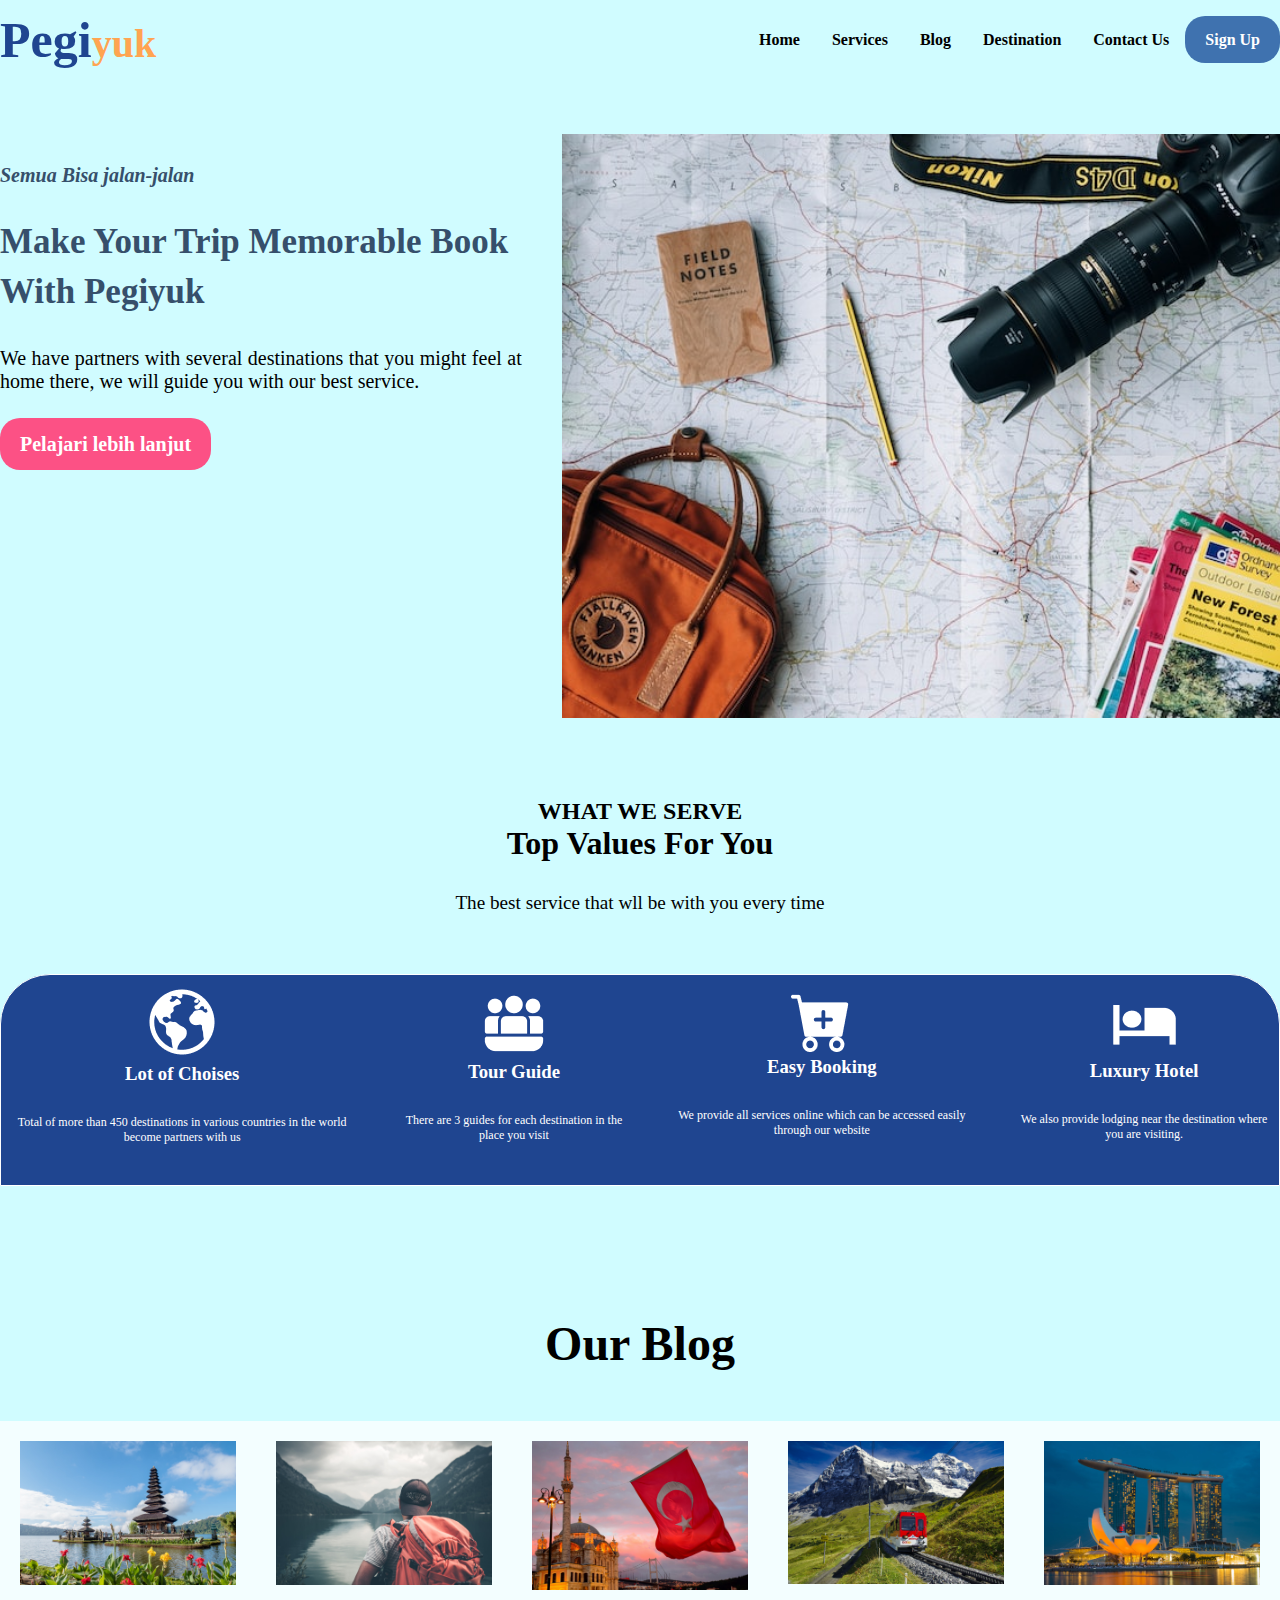
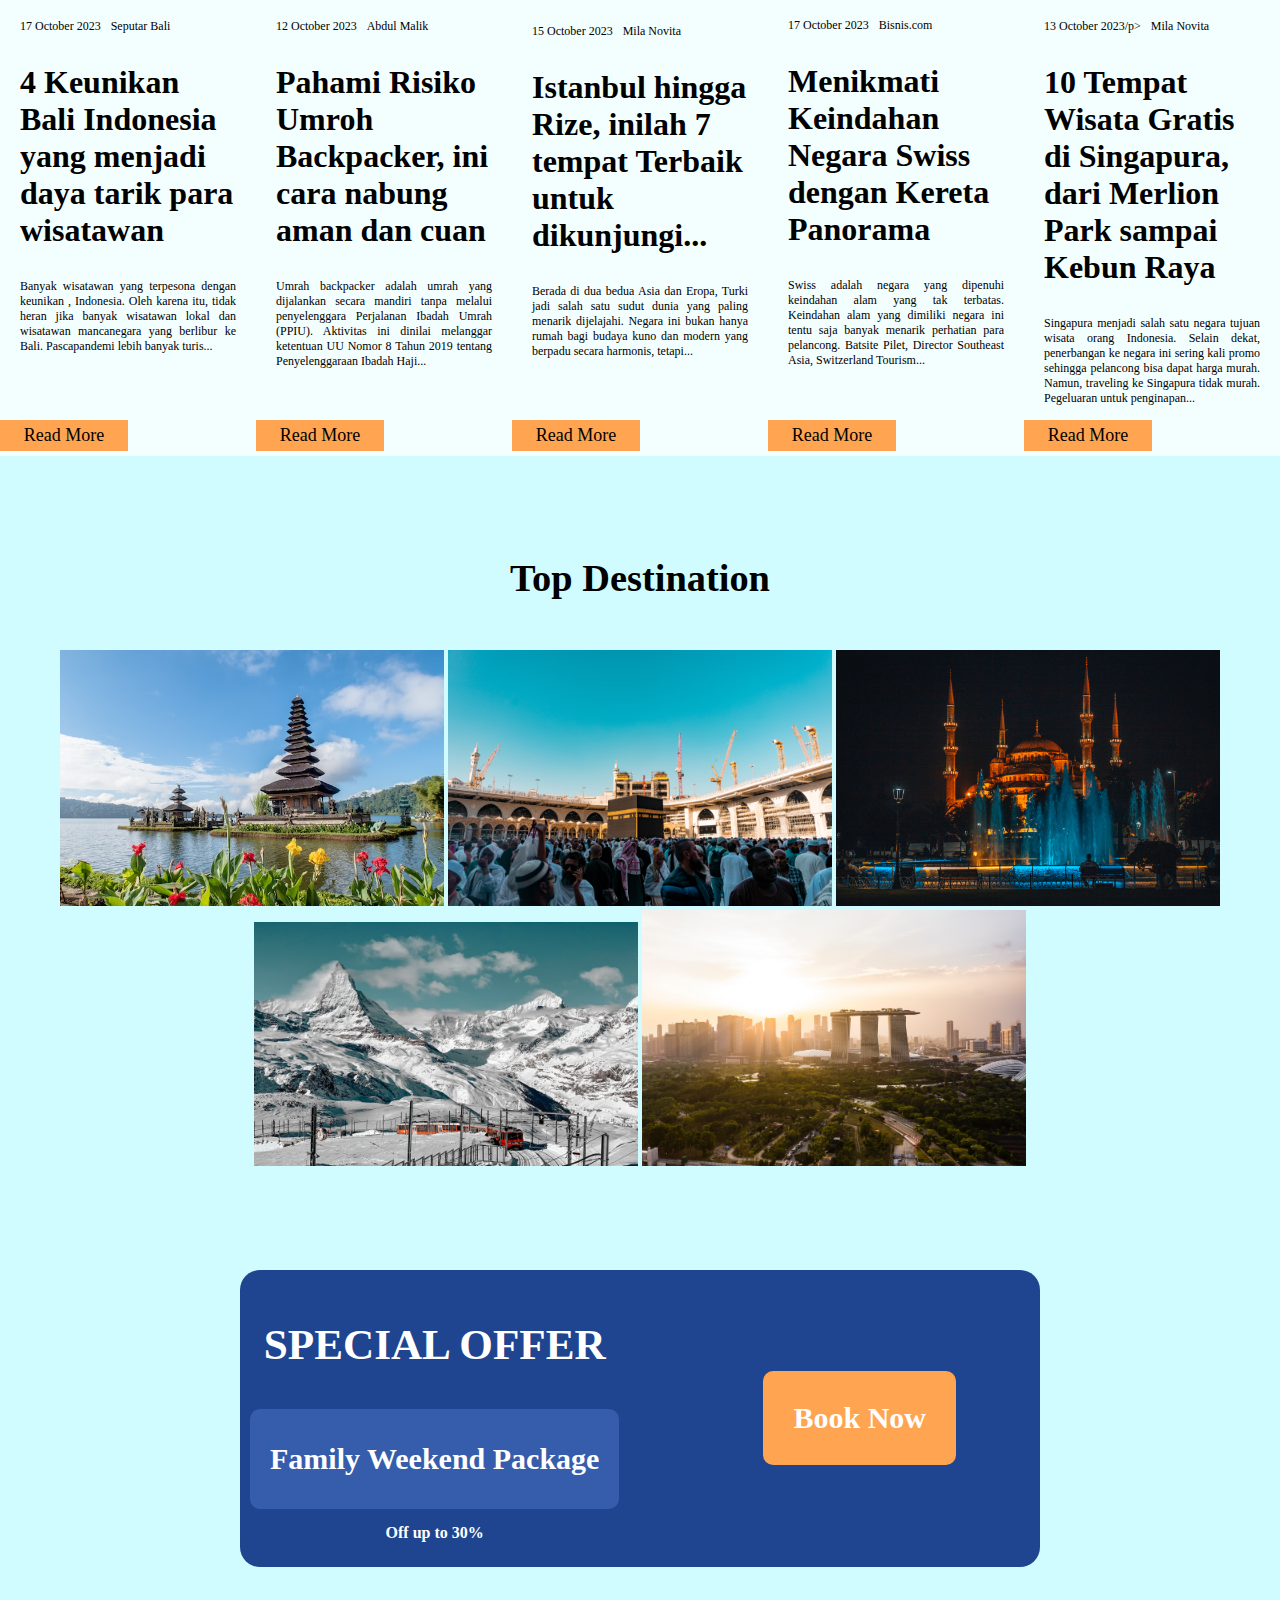
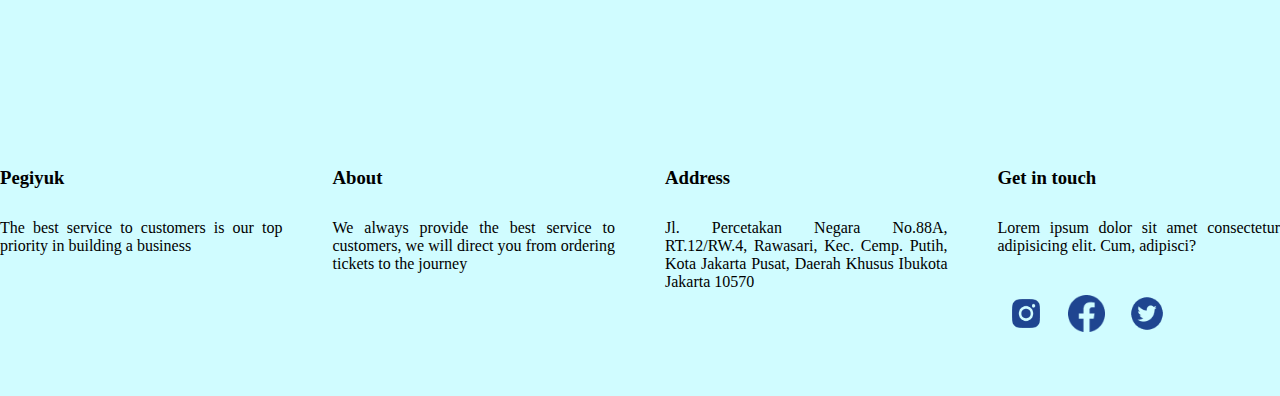
<file: index.html>
<!DOCTYPE html>
<html lang="en">

<head>
    <meta charset="UTF-8">
    <meta name="viewport" content="width=device-width, initial-scale=1.0">
        <!-- My CSS -->
    <link rel="stylesheet" href="style.css">
    <title>Pegiyuk</title>
</head>

<body>
    <!-- navbar start -->
    <nav>
        <div class="wrapper">
            <div class="logo"><a href="">Pegi<span>yuk</span></a></div>
            <div class="menu">
                <ul>
                    <li><a href="#home">Home</a></li>
                    <li><a href="#service">Services</a></li>
                    <li><a href="#blog">Blog</a></li>
                    <li><a href="#destination">Destination</a></li>
                    <li><a href="contact.html">Contact Us</a></li>
                    <li><a href="/login.html" class="tbl-biru">Sign Up</a></li>
                </ul>
            </div>
        </div>
    </nav>
    <!-- navbar end-->

    <!-- Home Start -->
    <div class="wrapper">
        <section id="home">
            <div class="kolom">
                <p class="deskripsi"><i>Semua Bisa jalan-jalan</i></p>
                <h2>Make Your Trip Memorable
                    Book With Pegiyuk</h2>
                <p class="text">We have partners with several destinations that you might feel at home there, we will
                    guide you with our best service.</p>
                <p><a href="" class="tbl-pink">Pelajari lebih lanjut</a></p>
            </div>
            <img src="img/travel.jpg" class="gambar1" alt="">
        </section>
    </div>

    <!-- Home End -->

    <!-- Service Start -->
    <section id="service">
        <div class="container-services">
            <div class="judul">
                <h2>WHAT WE SERVE</h2>
                <h1>Top Values For You</h1>
                <p>The best service that wll be with you every time</p>
            </div>
            <div class="service-wrapper">
                <div class="services">
                    <img src="/img/earth.png" alt="" class="logo">
                    <h3 class="service-text">Lot of Choises</h3>
                    <p>Total of more than 450 destinations
                        in various countries in the world
                        become partners with us</p>
                </div>
                <div class="services">
                    <img src="/img/guide.png" alt="" class="logo">
                    <h3 class="service-text">Tour Guide</h3>
                    <p>There are 3 guides for each
                        destination in the place you visit</p>
                </div>
                <div class="services">
                    <img src="/img/booking.png" alt="" class="logo">
                    <h3 class="service-text">Easy Booking</h3>
                    <p>We provide all services online
                        which can be accessed easily
                        through our website</p>
                </div>
                <div class="services">
                    <img src="/img/hotel.png" alt="" class="logo">
                    <h3 class="service-text">Luxury Hotel</h3>
                    <p>We also provide lodging near the
                        destination where you are visiting.</p>
                </div>
            </div>
        </div>
    </section>

    <!-- Service end -->

    <!-- content start -->
    <section id="blog">
        <div class="content-container">
            <div class="blog-title">
                <h1>Our Blog</h1>
            </div>
            <div class="content-wrapper">
                <div class="content-list">
                    <img src="/img/content1.jpg" alt="">
                    <div class="writer">
                        <p>17 October 2023</p>
                        <p>Seputar Bali</p>
                    </div>
                    <h1 class="title">4 Keunikan Bali Indonesia yang menjadi daya tarik para wisatawan</h1>
                    <p>Banyak wisatawan yang terpesona dengan keunikan , Indonesia. Oleh karena itu, tidak heran jika
                        banyak
                        wisatawan lokal dan wisatawan mancanegara yang berlibur ke Bali. Pascapandemi lebih banyak
                        turis...
                    </p>
                    <a href="https://kumparan.com/seputar-bali/4-keunikan-bali-indonesia-yang-menjadi-daya-tarik-para-wisatawan-21OUSGZ3ck5"
                        class="btn-content">Read More</a>
                </div>
                <div class="content-list">
                    <img src="/img/content2.jpg" alt="">
                    <div class="writer">
                        <p>12 October 2023</p>
                        <p>Abdul Malik</p>
                    </div>
                    <h1 class="title">Pahami Risiko Umroh Backpacker, ini cara nabung aman dan cuan</h1>
                    <p>Umrah backpacker adalah umrah yang dijalankan secara mandiri tanpa melalui penyelenggara
                        Perjalanan
                        Ibadah Umrah (PPIU). Aktivitas ini dinilai melanggar ketentuan UU Nomor 8 Tahun 2019 tentang
                        Penyelenggaraan Ibadah Haji...</p>
                    <a href="https://www.bareksa.com/berita/umroh/2023-10-12/pahami-risiko-umroh-backpacker-ini-cara-nabung-aman-dan-cuan-untuk-ibadah-ke-tanah-suci"
                        class="btn-content">Read More</a>
                </div>
                <div class="content-list">
                    <img src="/img/content3.jpg" alt="">
                    <div class="writer">
                        <p>15 October 2023</p>
                        <p>Mila Novita</p>
                    </div>
                    <h1 class="title">Istanbul hingga Rize, inilah 7 tempat Terbaik untuk dikunjungi...</h1>
                    <p>Berada di dua bedua Asia dan Eropa, Turki jadi salah satu sudut dunia yang paling menarik
                        dijelajahi.
                        Negara ini bukan hanya rumah bagi budaya kuno dan modern yang berpadu secara harmonis, tetapi...
                    </p>
                    <a href="https://travel.tempo.co/read/1784261/istanbul-hingga-rize-inilah-7-tempat-terbaik-untuk-dikunjungi-di-turki"
                        class="btn-content">Read More</a>
                </div>
                <div class="content-list">
                    <img src="/img/content4.jpg" alt="">
                    <div class="writer">
                        <p>17 October 2023</p>
                        <p>Bisnis.com</p>
                    </div>
                    <h1 class="title">Menikmati Keindahan Negara Swiss dengan Kereta Panorama</h1>
                    <p>Swiss adalah negara yang dipenuhi keindahan alam yang tak terbatas. Keindahan alam yang dimiliki
                        negara ini tentu saja banyak menarik perhatian para pelancong. Batsite Pilet, Director Southeast
                        Asia, Switzerland Tourism...</p>
                    <a href="https://lifestyle.bisnis.com/read/20231017/361/1705188/menikmati-keindahan-negara-swiss-dengan-kereta-panorama"
                        class="btn-content">Read More</a>
                </div>
                <div class="content-list">
                    <img src="/img/content5.jpg" alt="">
                    <div class="writer">
                        <p>13 October 2023/p>
                        <p>Mila Novita</p>
                    </div>
                    <h1 class="title">10 Tempat Wisata Gratis di Singapura, dari Merlion Park sampai Kebun Raya</h1>
                    <p> Singapura menjadi salah satu negara tujuan wisata orang Indonesia. Selain dekat, penerbangan ke
                        negara ini sering kali promo sehingga pelancong bisa dapat harga murah. Namun, traveling ke
                        Singapura tidak murah. Pegeluaran untuk penginapan...</p>
                    <a href="https://travel.tempo.co/read/1783701/10-tempat-wisata-gratis-di-singapura-dari-merlion-park-sampai-kebun-raya"
                        class="btn-content">Read More</a>
                </div>
            </div>
        </div>
    </section>
    <!-- content end -->



    <!-- product -->
    <section id="destination">
        <div class="destination-container">
            <div class="destination-title">
                <h1>Top Destination</h1>
            </div>
            <div class="product-wrapper">
                <img src="/img/bali.jpg" alt="">
                <img src="/img/makkah.jpg" alt="">
                <img src="/img/istanbul.jpg" alt="">
                <img src="/img/swiss.jpg" alt="">
                <img src="/img/singapore.jpg" alt="">
            </div>
            <div class="destination-banner">
                <div class="kolom1">
                    <h1>SPECIAL OFFER</h1>
                    <h3>Family Weekend Package</h3>
                    <h4>Off up to 30%</h4>
                </div>
                <div class="btn-destination">
                    <a href="">Book Now</a>
                </div>
            </div>
        </div>
    </section>

    <!-- Product end -->



    <!-- footer start -->
    <section id="contact">
        <div class="footer-container">
            <div class="footer-wrapper">
                <div class="footer-list-satu">
                    <h3>Pegi<span>yuk</span></h3>
                    <p>The best service to customers is
                        our top priority in building a business</p>
                    </div>
                    <div class="footer-list-dua">
                        <h3>About</h3>
                        <p>We always provide the best service to customers,
                            we will direct you from ordering tickets to the journey</p>
                        </div>
                        <div class="footer-list-tiga">
                            <h3>Address</h3>
                            <p>Jl. Percetakan Negara No.88A, RT.12/RW.4, Rawasari, Kec. Cemp. Putih, Kota Jakarta Pusat, Daerah
                                Khusus Ibukota Jakarta 10570</p>
                            </div>
                            <div class="footer-list-empat">
                                <h3>Get in touch</h3>
                                <p>Lorem ipsum dolor sit amet consectetur adipisicing elit. Cum, adipisci?</p>
                                <div class="footer-logo">
                                    <img src="/component/instagram.png" alt="test">
                                    <img src="/component/facebook.png" alt="test">
                                    <img src="/component/twitter.png" alt="test">
                                </div>
                            </div>
            </div>
        </div>
    </section>

    <!-- footer ends-->

</body>


</html>
</file>
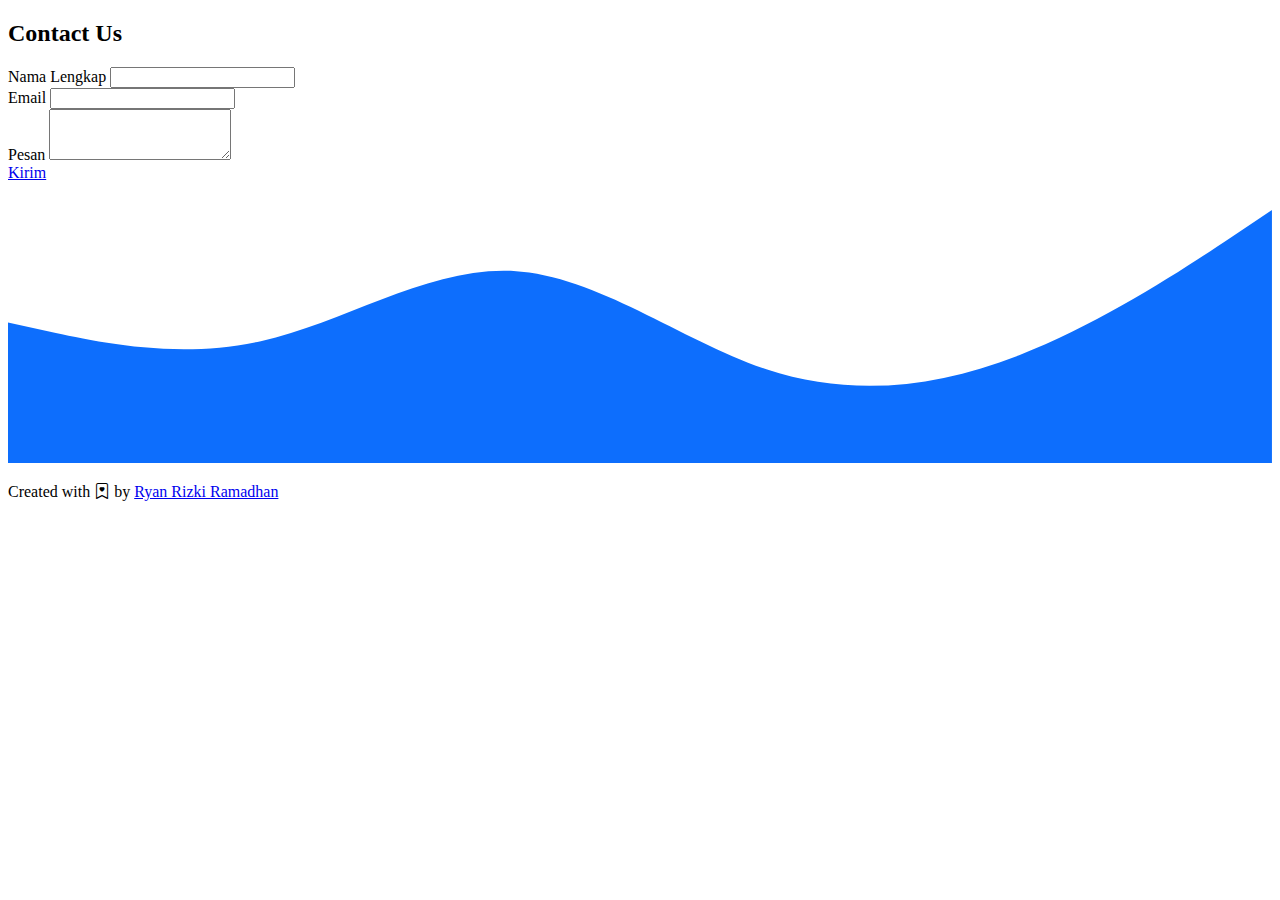
<file: contact.html>
<!DOCTYPE html>
<html lang="en">

<head>
    <meta charset="UTF-8">
    <meta name="viewport" content="width=device-width, initial-scale=1.0">
    <!-- Bootstrap Icons -->
    <link rel="stylesheet" href="https://cdn.jsdelivr.net/npm/bootstrap-icons@1.11.1/font/bootstrap-icons.css">

    <link href="https://cdn.jsdelivr.net/npm/bootstrap@5.3.2/dist/css/bootstrap.min.css" rel="stylesheet"
        integrity="sha384-T3c6CoIi6uLrA9TneNEoa7RxnatzjcDSCmG1MXxSR1GAsXEV/Dwwykc2MPK8M2HN" crossorigin="anonymous">

    <title>Contact Us</title>
</head>

<body>
    <section id="contact">
        <div class="container">
            <div class="row text-center mt-3 mb-5">
                <div class="col">
                    <h2>Contact Us</h2>
                </div>
            </div>
            <div class="row justify-content-center">
                <div class="col-md-6">
                    <form name="Kubiga-Contact-Form">
                        <div class="mb-3">
                            <label for="name" class="form-label">Nama Lengkap</label>
                            <input type="text" class="form-control" id="name" aria-describedby="name" name="nama">
                        </div>
                        <div class="mb-3">
                            <label for="email" class="form-label">Email</label>
                            <input type="email" class="form-control" id="email" aria-describedby="email" name="email">
                        </div>

                        <div class="mb-3">
                            <label for="pesan" class="form-label">Pesan</label>
                            <textarea class="form-control" id="pesan" rows="3" name="pesan"></textarea>
                        </div>
                        <!-- <button type="submit" class="btn btn-primary btn-kirim" href="index.html">Kirim</button> -->
                        <a name="" id="" class="btn btn-primary" href="index.html" role="button">Kirim</a>

                        <!-- <button type="button" class="btn btn-primary" id="liveAlertBtn">Show live alert
                            <span class="spinner-border spinner-border-sm" aria-hidden="true"></span>
                            <span role="status">Loading...</span>
                        </button> -->
                    </form>
                </div>
            </div>
        </div>
        <svg xmlns="http://www.w3.org/2000/svg" viewBox="0 0 1440 320">
            <path fill="#0D6EFD" fill-opacity="1"
                d="M0,160L48,170.7C96,181,192,203,288,181.3C384,160,480,96,576,101.3C672,107,768,181,864,213.3C960,245,1056,235,1152,197.3C1248,160,1344,96,1392,64L1440,32L1440,320L1392,320C1344,320,1248,320,1152,320C1056,320,960,320,864,320C768,320,672,320,576,320C480,320,384,320,288,320C192,320,96,320,48,320L0,320Z">
            </path>
        </svg>
    </section>
    <footer class="bg-primary text-white text-center pb-5">
        <p>Created with <i class="bi bi-bookmark-heart"></i> by <a href="google.com" class="text-white fw-bold">Ryan Rizki Ramadhan</a></p>
    </footer>

 

</body>

</html>
</file>
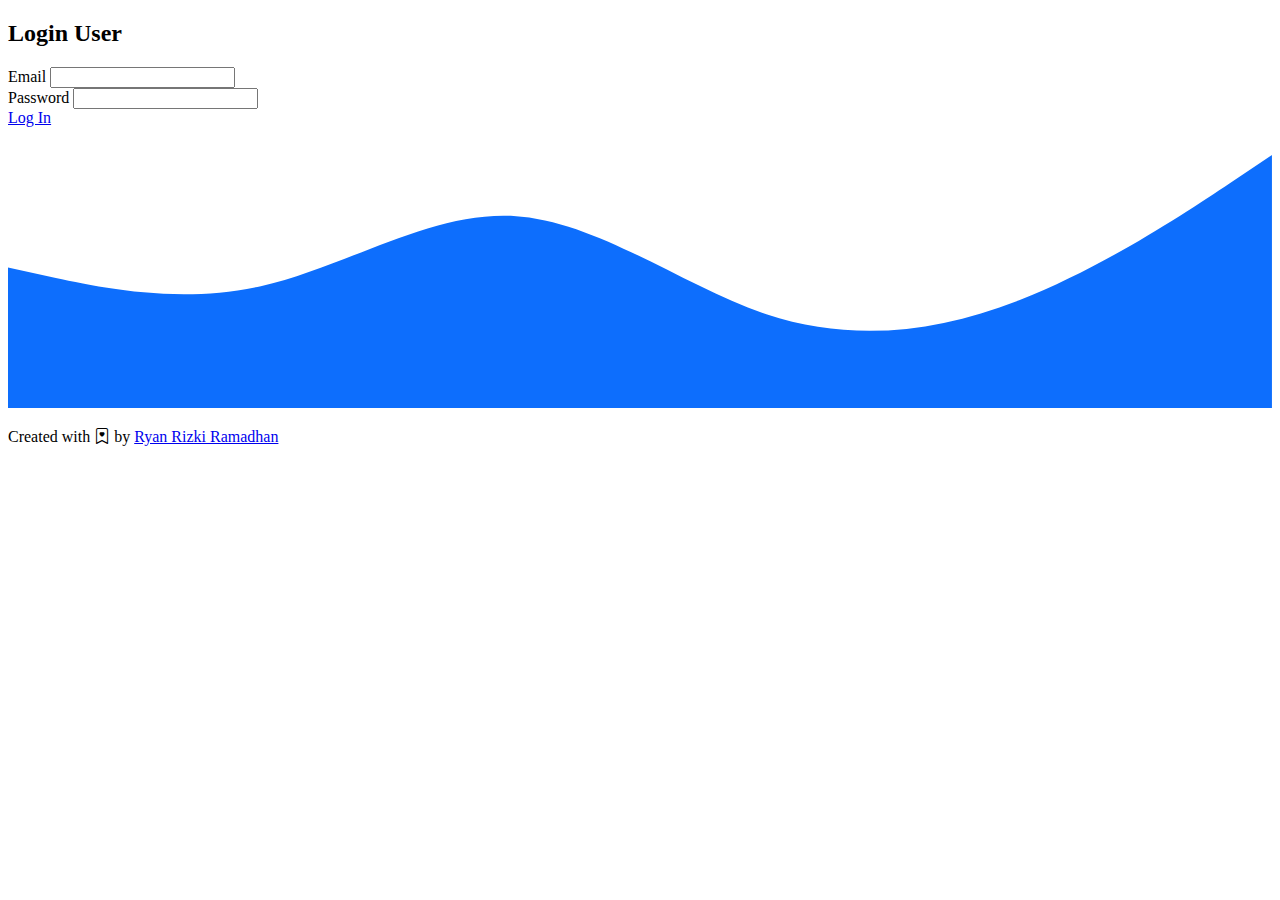
<file: login.html>
<!DOCTYPE html>
<html lang="en">

<head>
    <meta charset="UTF-8">
    <meta name="viewport" content="width=device-width, initial-scale=1.0">
    <!-- Bootstrap Icons -->
    <link rel="stylesheet" href="https://cdn.jsdelivr.net/npm/bootstrap-icons@1.11.1/font/bootstrap-icons.css">

    <link href="https://cdn.jsdelivr.net/npm/bootstrap@5.3.2/dist/css/bootstrap.min.css" rel="stylesheet"
        integrity="sha384-T3c6CoIi6uLrA9TneNEoa7RxnatzjcDSCmG1MXxSR1GAsXEV/Dwwykc2MPK8M2HN" crossorigin="anonymous">

    <title>Log In</title>
</head>

<body>
    <section id="contact">
        <div class="container">
            <div class="row text-center mt-3 mb-3">
                <div class="col">
                    <h2>Login User</h2>
                </div>
            </div>
            <div class="row justify-content-center">
                <div class="col-md-6">
                    <!-- <div class="alert alert-success alert-dismissible fade show d-none my-alert" role="alert">
                        <strong>Terima Kasih!</strong> Pesan anda sudah kami terima.
                        <button type="button" class="btn-close" data-bs-dismiss="alert" aria-label="Close"></button>
                      </div> -->
                    <form name="Kubiga-Contact-Form">
                        <div class="mb-3">
                          <label for="email" class="form-label">Email</label>
                          <input type="email" class="form-control" id="name" aria-describedby="name" name="nama">
                        </div>
                        <div class="mb-5">
                          <label for="password" class="form-label">Password</label>
                          <input type="password" class="form-control" id="email" aria-describedby="email" name="email">
                        </div>
                        <a name="" id="" class="btn btn-primary" href="index.html" role="button">Log In</a>
                      </form>
                </div>
            </div>
        </div>
        <svg xmlns="http://www.w3.org/2000/svg" viewBox="0 0 1440 320"><path fill="#0D6EFD" fill-opacity="1" d="M0,160L48,170.7C96,181,192,203,288,181.3C384,160,480,96,576,101.3C672,107,768,181,864,213.3C960,245,1056,235,1152,197.3C1248,160,1344,96,1392,64L1440,32L1440,320L1392,320C1344,320,1248,320,1152,320C1056,320,960,320,864,320C768,320,672,320,576,320C480,320,384,320,288,320C192,320,96,320,48,320L0,320Z"></path></svg>
    </section>
    <footer class="bg-primary text-white text-center pb-5">
        <p>Created with <i class="bi bi-bookmark-heart"></i> by <a href="google.com" class="text-white fw-bold">Ryan Rizki Ramadhan</a></p>
    </footer>

</body>

</html>
</file>
<file: style.css>
@import url("https://fonts.googleapis.com/css2?family=Open+Sans&family=Raleway:wght@500;700&display=swap");

:root {
  --main-color: #1f4590;
  --second-color: #ffa451;
  --body-color: #d0fcff;

  --main-font: "Open Sans", sans-serif;
  --heading-font: "Raleway", sans-serif;
}

body {
  background-color: var(--body-color);
  font-family: "comic sans ms";
  margin: 0;
  padding: 0;
}

* {
  margin: 0;
  padding: 0;
  box-sizing: border-box;
  list-style: none;
  text-decoration: none;
}

.wrapper {
  width: 1300px;
  margin: auto;
  position: relative;
}

/* .container-navbar {
    max-width: 1300px;
} */

.logo a {
  font-size: 50px;
  font-weight: 800;
  float: left;
  margin-left: 0px;
  font-family: "comic sans ms";
  color: var(--main-color);
}

.logo a span {
  color: var(--second-color);
  font-size: 40px;
}

.menu {
  float: right;
}

nav {
  width: 100%;
  margin: auto;
  display: flex;
  line-height: 80px;
  position: sticky;
  position: -webkit-sticky;
  top: 0;
  background-color: #d0fcff;
  z-index: 9999;
  /* border-bottom: 1px solid #364f6b; */
}

nav ul {
  list-style-type: none;
  margin: 0;
  padding: 0;
  overflow: hidden;
}

nav ul li {
  float: left;
}

nav ul li a {
  color: black;
  font-weight: bold;
  padding: 0 16px;
  text-align: center;
}

nav ul li a:hover {
  text-decoration: underline;
  transition: 1s;
}

section {
  max-width: 1300px;
  margin: auto;
  display: flex;
}

.kolom {
  margin-top: 50px;
  margin-bottom: 50px;
}

#home img {
  margin-left: 10px;
  margin-top: 50px;
  width: 100%;
  height: auto;
}

.deskripsi {
  font-size: 20px;
  font-weight: bold;
  font-family: "comic sans ms";
  color: #364f6b;
}

.kolom h2 {
  font-family: "comic sans ms";
  font-weight: 800;
  /* text-align: center; */
  font-size: 35px;
  margin-bottom: 20px;
  color: #364f6b;
  width: 100%;
  line-height: 50px;
}

.kolom p {
  font-family: "comic sans ms";
  font-size: 20px;
}

.text {
  font-family: "comic sans ms";
  padding-right: 30px;
}

.tbl-biru {
  background-color: #3f72af;
  border-radius: 20px;
  color: white;
  padding: 15px 20px;
  font-weight: bold;
  cursor: pointer;
}

.tbl-biru:hover {
  background-color: #FC5185;
  text-decoration: none;
}

.tbl-pink {
  background-color: #fc5185;
  border-radius: 20px;
  padding: 15px 20px;
  color: white;
  cursor: pointer;
  font-weight: bold;
}

.tbl-pink:hover {
  background-color: #3f72af;
  text-decoration: none;
}

p {
  margin: 20px 0px;
  padding: 10px 0px;
  text-align: justify;
}

/* Service */
.container-services {
  margin: 30px auto;
  font-family: "comic sans ms";
}

.judul {
  margin: 50px auto;
  text-align: center;
}

.judul p {
  text-align: center;
  font-size: 1.2rem;
}

.service-wrapper {
  max-width: 1300px;
  text-align: center;
  background-color: #1f4590;
  margin: 50px auto;
  display: flex;
  /* justify-content: center; */
  align-items: center;
  border: 1px solid;
  color: white;
  padding: 10px;
  gap: 50px;
  border-radius: 50px 50px 0 0;
}

.services:hover {
  background-color: var(--second-color);
  border-radius: 20px;
}

.services p {
  text-align: center;
  font-size: 12px;
}

/* content  */

.content-container {
  margin: auto;
}

.blog-title {
  text-align: center;
  margin: 50px;
  font-size: 1.5rem;
  font-family: "comic sans ms";
}

.content-wrapper {
  display: flex;
  max-width: 1300px;
}

.content-list {
  background-color: #ffffffbc;
  padding: 20px;
  position: relative;
}

.content-list img {
  width: 100%;
}

.content-list p {
  font-size: 12px;
}

.writer {
  display: flex;
  gap: 10px;
  font-size: 10px;
}

.btn-content {
  background-color: var(--second-color);
  font-size: 18px;
  position: absolute;
  left: 0;
  right: 0;
  bottom: 0;
  padding: 5px;
  margin-right: 50px;
  margin-bottom: 5px;
  text-align: center;
  max-width: 50%;
  color: black;
}

.btn-content:hover {
  background-color: #1f4590;
}

/* Product start */
.destination-container {
  max-width: 1300px;
  text-align: center;
  margin: 50px auto;
}

.destination-title {
  margin: 50px;
  font-family: "comic sans ms";
  font-size: 1.2rem;
}

.product-wrapper {
  flex-wrap: wrap;
  gap: 30px;
  justify-content: center;
  align-items: center;
}

.product-wrapper img {
  width: 30%;
}

.destination-banner {
  max-width: 800px;
  display: flex;
  gap: 50px;
  margin: 100px auto;
  background-color: #1f4590;
  border-radius: 20px;
  font-family: "comic sans ms";
}

.kolom1 {
  color: white;
  text-align: center;
  line-height: 3;
  margin: 10px;
}

.kolom1 h1 {
  font-size: 2.7rem;
}

.kolom1 h3 {
  background-color: #355dab;
  padding: 5px 20px;
  border-radius: 10px;
  font-size: 30px;
}

.btn-destination {
  margin: auto;
  background-color: var(--second-color);
  border-radius: 10px;
  font-weight: bold;
  padding: 30px;
  font-size: 30px;
}

.btn-destination a {
  color: white;
}
/* Product end*/

/* Footer start */
.footer-container {
  max-width: 1300px;
  margin: auto;
}

.footer-wrapper {
  gap: 50px;
  margin: 50px auto;
  display: flex;
}

.footer-logo img {
  padding: 10px;
  max-width: 20%;
}

.footer-list-satu {
  /* width: 25%; */
  flex: 1;
}

.footer-list-dua {
  /* width: 25%; */
  flex: 1;
}

.footer-list-tiga {
  /* width: 25%; */
  flex: 1;
}

.footer-list-empat {
  /* width: 25%; */
  flex: 1;
}

/* Footer end*/

/* Responsive */

/* dekstop */

@media only screen and (max-width: 1024px) {
  .wrapper {
    width: 90%;
  }

  .logo a {
    display: block;
    width: 100%;
    text-align: center;
  }

  nav .menu {
    width: 100%;
    margin: 0;
  }

  nav .menu ul {
    text-align: center;
    margin: auto;
    line-height: 60px;
  }

  nav .menu ul li {
    display: inline-block;
    float: none;
  }

  section {
    display: block;
  }

  #home img {
    display: block;
    width: 100%;
  }

  .service-wrapper {
    max-width: 800px;
  }

  .deskripsi i {
    font-size: 15px;
    font-weight: bold;
    font-family: "comic sans ms";
    color: #364f6b;
  }

  .kolom h2 {
    font-family: "comic sans ms";
    font-weight: 800;
    /* text-align: center; */
    font-size: 35px;
    margin-bottom: 20px;
    color: #364f6b;
    width: 100%;
    line-height: 50px;
  }

  .kolom p {
    font-family: "comic sans ms";
    font-size: 20px;
  }

  .text {
    font-family: "comic sans ms";
    padding-right: 30px;
  }

  .footer-logo img {
    padding: 10px;
    max-width: 30%;
  }
}

/* Tablet */

@media only screen and (max-width: 810px) {
  .footer-logo img {
    padding: 10px;
    max-width: 30%;
  }

  .destination-banner {
    max-width: 800px;
    margin: 100px auto;
  }

  .content-wrapper {
    display: block;
    max-width: 1300px;
  }
}

/* Mobile */

@media only screen and (max-width: 510px) {
  .kolom h2 {
    font-size: 28px;
  }

  .kolom p {
    font-size: 16px;
  }

  .service-wrapper {
    display: block;
    background-color: #ffa451;
  }

  .btn-content {
    margin: 5px auto;
    max-width: 200px;
  }

  .product-wrapper {
    display: block;
    width: 100%;
  }

  .product-wrapper img {
    width: 80%;
  }

  .destination-banner {
    display: block;
    max-width: 300px;
    margin: 50px auto;
    max-height: 350px;
  }

  .kolom1 h1 {
    font-size: 2rem;
  }

  .kolom1 h3 {
    font-family: "comic sans ms";
    font-size: 20px;
    padding: 10px;
  }

  .btn-destination {
    /* margin: auto;
    background-color: var(--second-color);
    border-radius: 10px;
    font-weight: bold; */
    padding: 10px;
    font-size: 25px;
    margin-bottom: 50px;
  }

  .content-list {
    background-color: #98E4FF;
  } 

  nav ul li a {
    font-size: 18px;

  }

  .logo a {
    font-size: 55px;
  }

  .services p {
    color: black;
    font-size: 16px;
  }

  .service-wrapper {
    color: black;
  }

  .footer-wrapper {
    display: block;
    margin: auto 10px;
    max-width: 100%;
  }

  .footer-list-satu p {
    margin-top: 0px;
  }

  .footer-list-dua p {
    margin-top: 0px;
  }

  .footer-list-tiga p {
    margin-top: 0px;
  }
  .footer-list-empat p {
    margin-top: 0px;
  }
}
</file>
